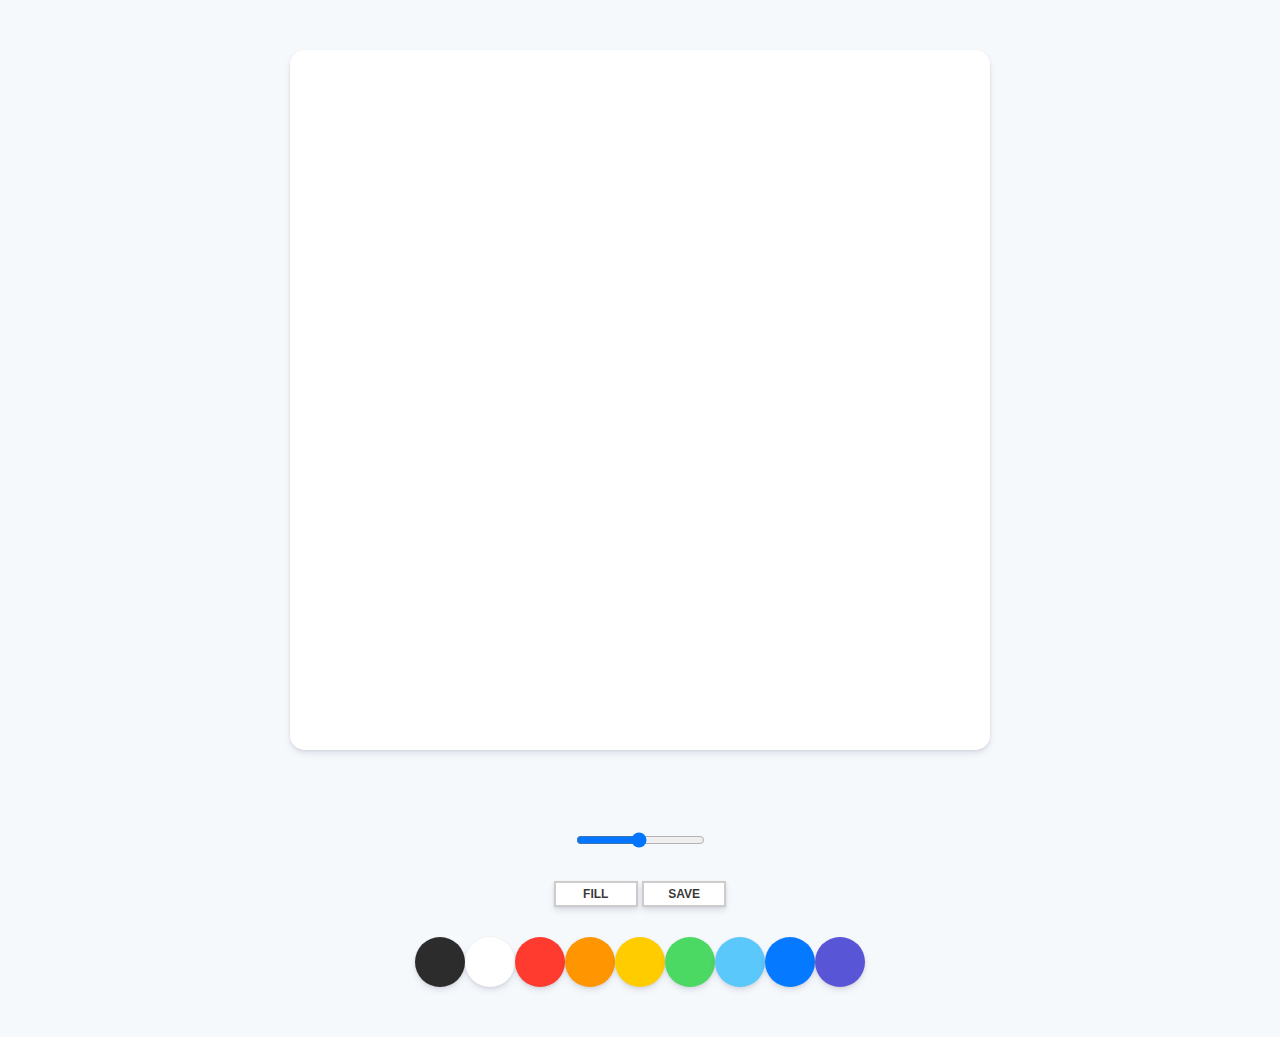
<file: index.html>
<!DOCTYPE html>
<html lang="en">
  <head>
    <meta charset="UTF-8" />
    <meta name="viewport" content="width=device-width, initial-scale=1.0" />
    <meta http-equiv="X-UA-Compatible" content="ie=edge" />
    <link rel="stylesheet" href="styles.css" />
    <title>PaintJS</title>
</head>
<body>
    <canvas id="jsCanvas" class="canvas"></canvas>
    <div class="controls">
        <div class="controls_range">
            <input type="range" id="jsRange" min="0.1" max="5.0" value="2.5" step="0.1">
        </div>
        <div class="controls_btns">
            <button id="jsMode">Fill</button>
            <button id="jsSave">Save</button>
          </div>
      <div class="controls__colors" id="jsColors">
        <div class="controls__color jsColor" style="background-color:#2c2c2c"></div>
        <div class="controls__color jsColor" style="background-color:white"></div>
        <div class="controls__color jsColor" style="background-color:#FF3B30"></div>
        <div class="controls__color jsColor" style="background-color:#FF9500"></div>
        <div class="controls__color jsColor" style="background-color:#FFCC00"></div>
        <div class="controls__color jsColor" style="background-color:#4CD963"></div>
        <div class="controls__color jsColor" style="background-color:#5AC8FA"></div>
        <div class="controls__color jsColor" style="background-color:#0579FF"></div>
        <div class="controls__color jsColor" style="background-color:#5856D6"></div>
      </div>
    </div>
    <script src="app.js"></script>
</body>
</html>
</file>
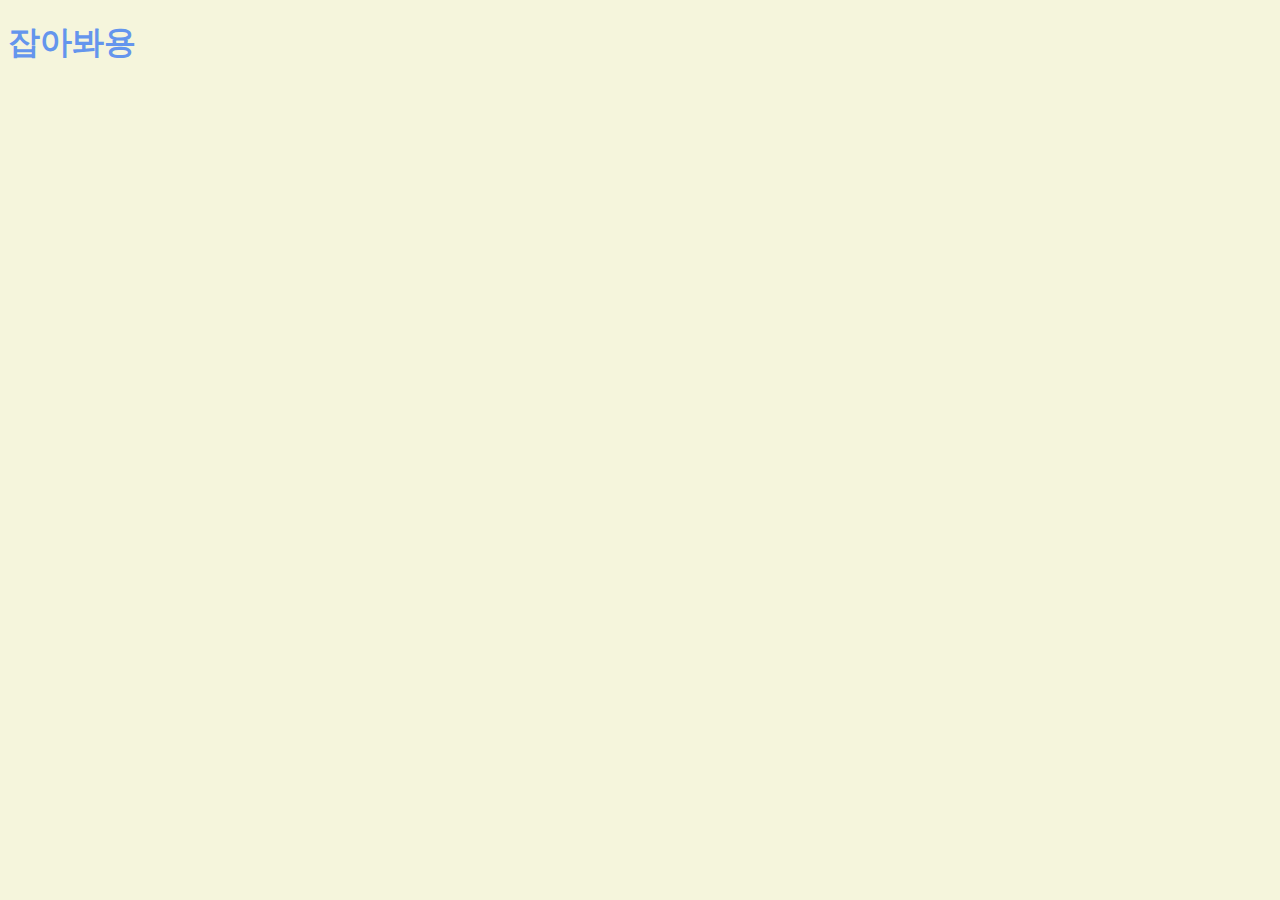
<file: Chrome-js-clone/index.html>
<!DOCTYPE html>
<html lang="en">
    <head>
        <meta charset="UTF-8" />
        <meta http-equiv="X-UA-Compatible" content="IE=edge" />
        <meta name="viewport" content="width=device-width, initial-scale=1.0" />
        <link rel="stylesheet" href="style.css" />
        <title>모멘텀</title>
    </head>
    <body>
        <h1 id="title">잡아봐용</h1>
        <script src="app.js"></script>
    </body>
</html>
</file>
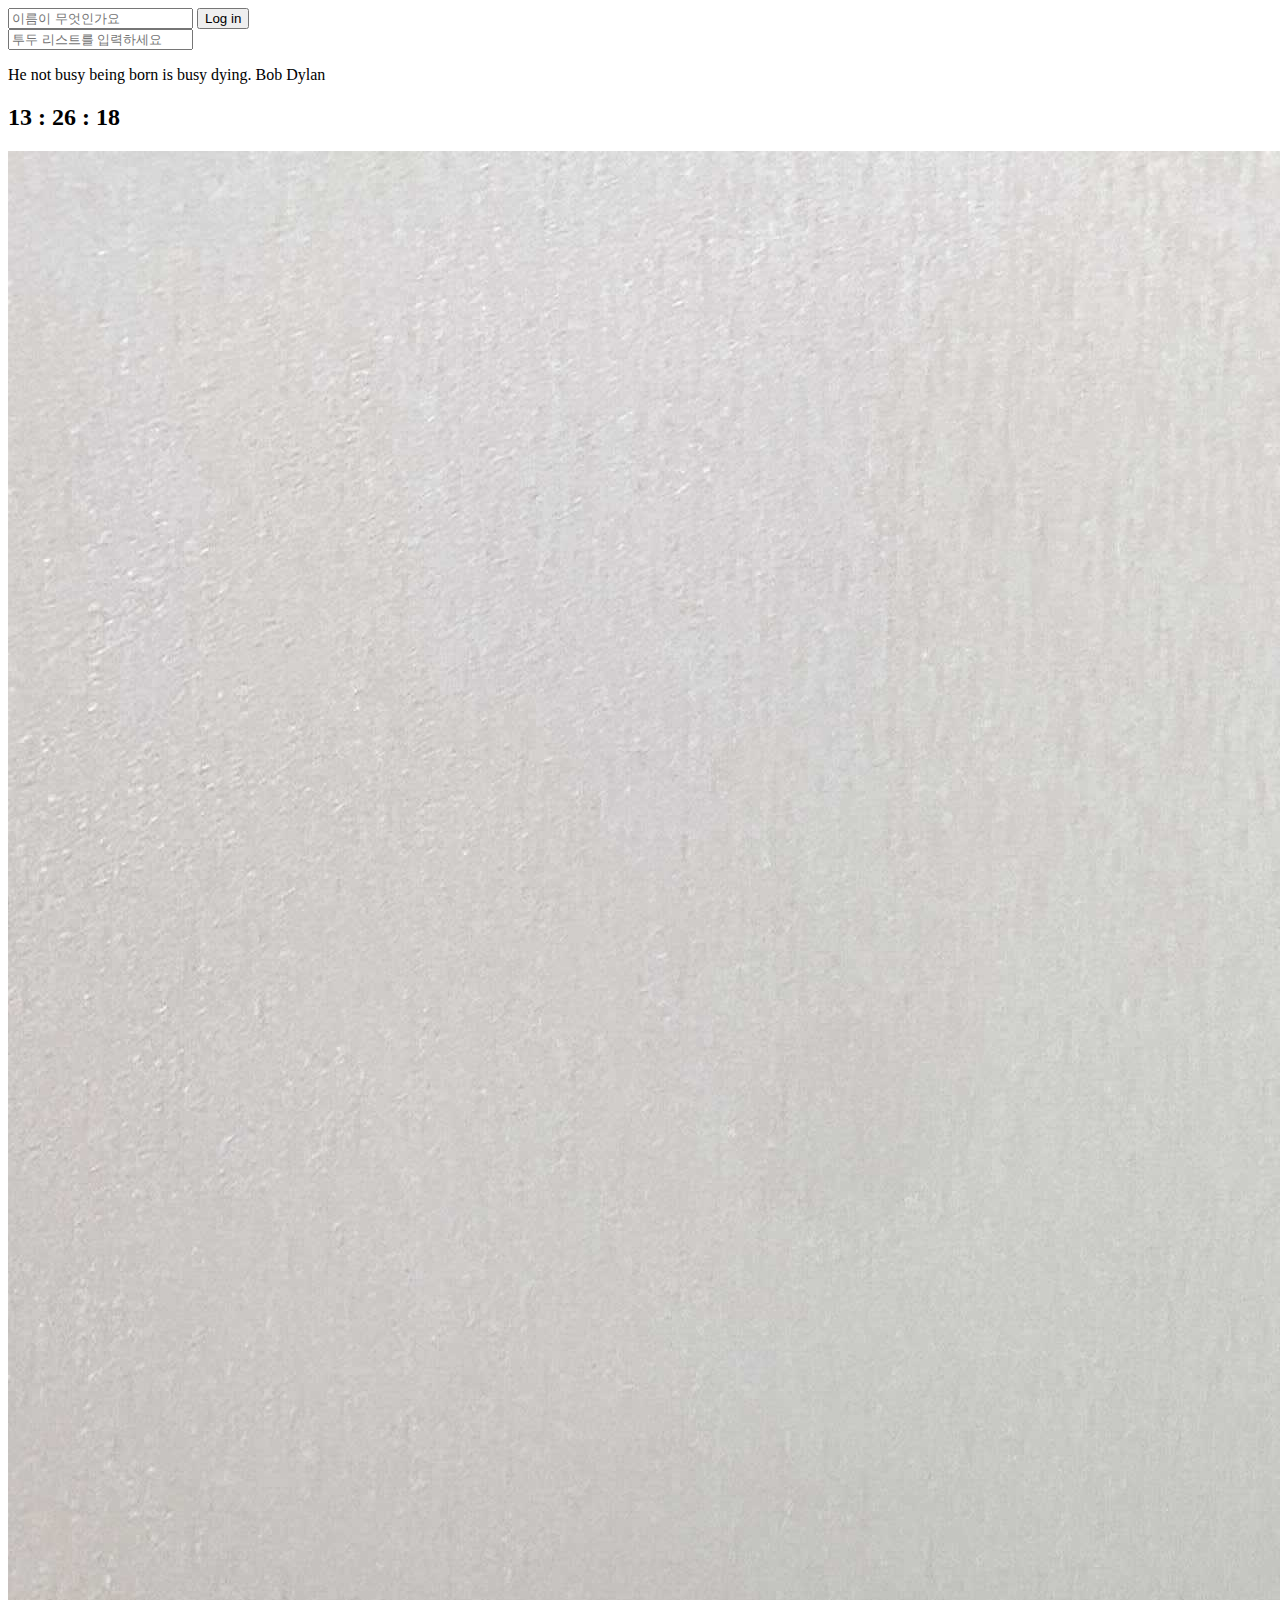
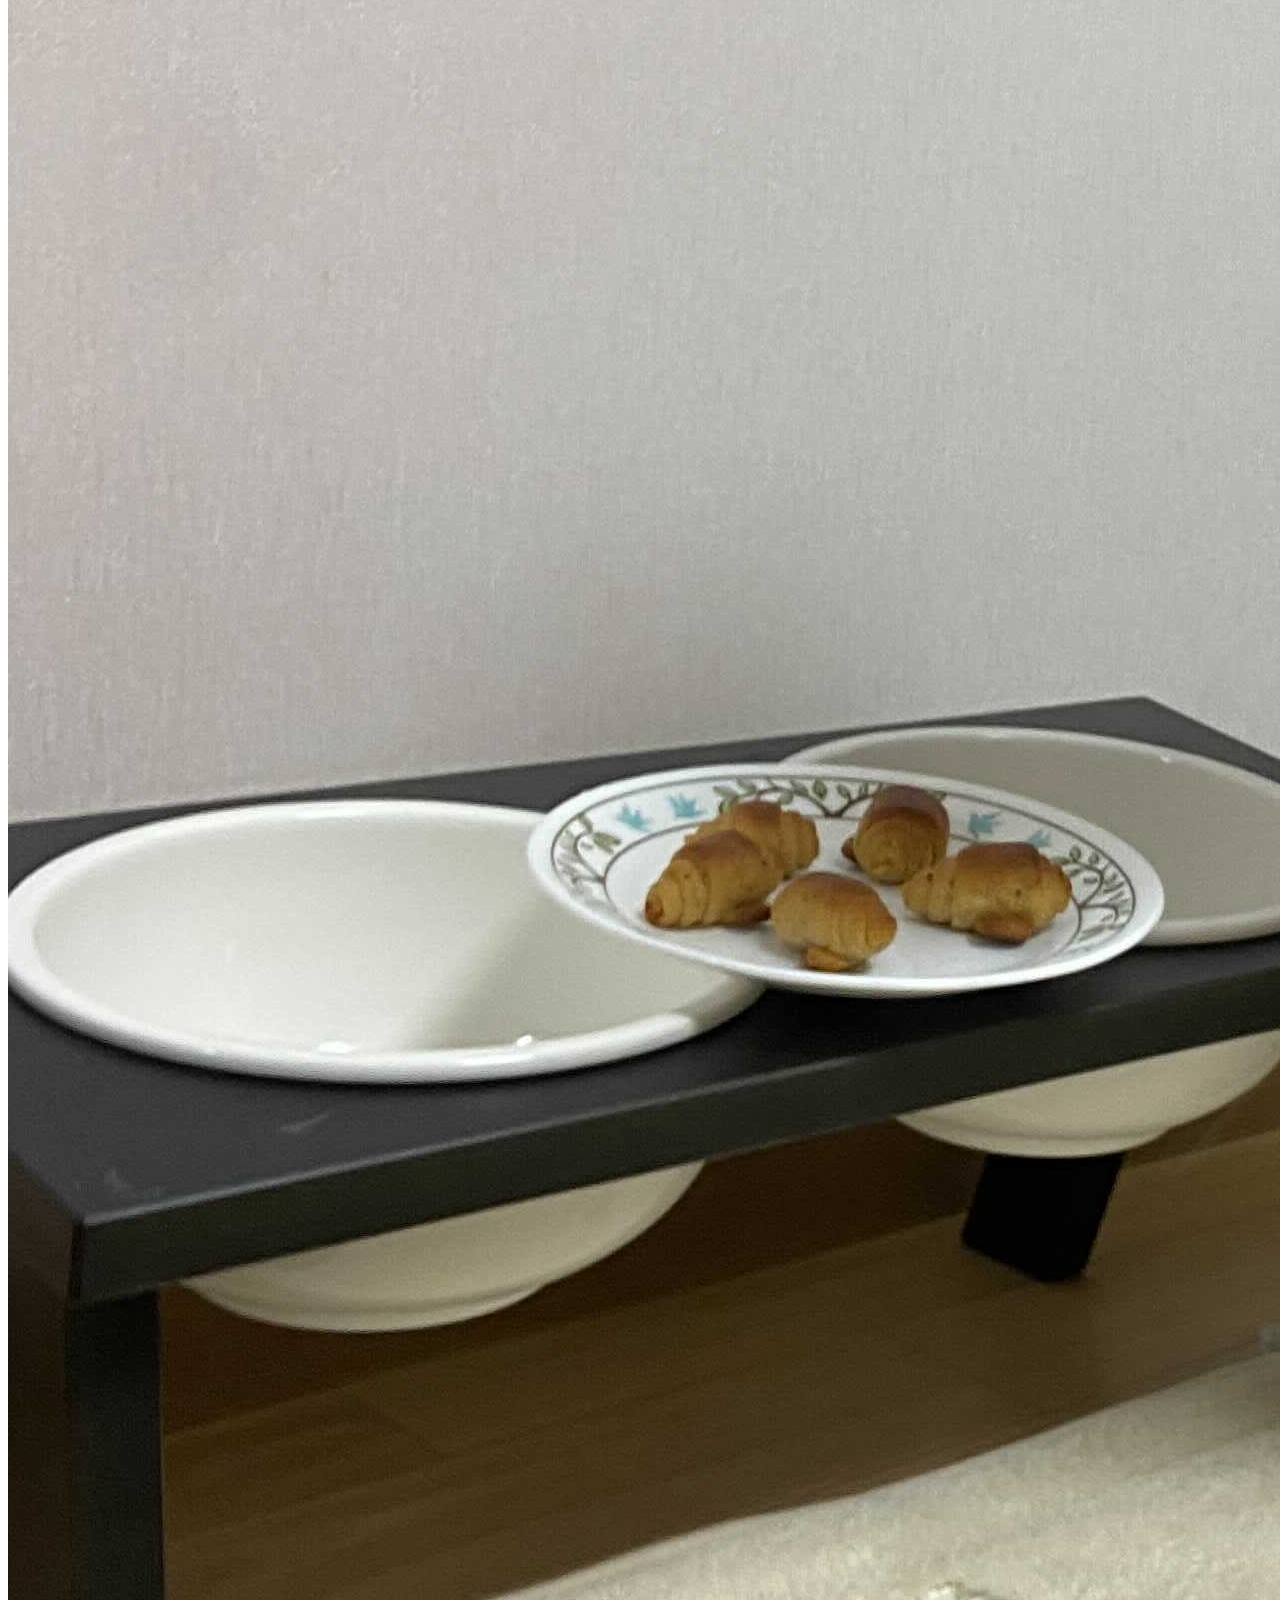
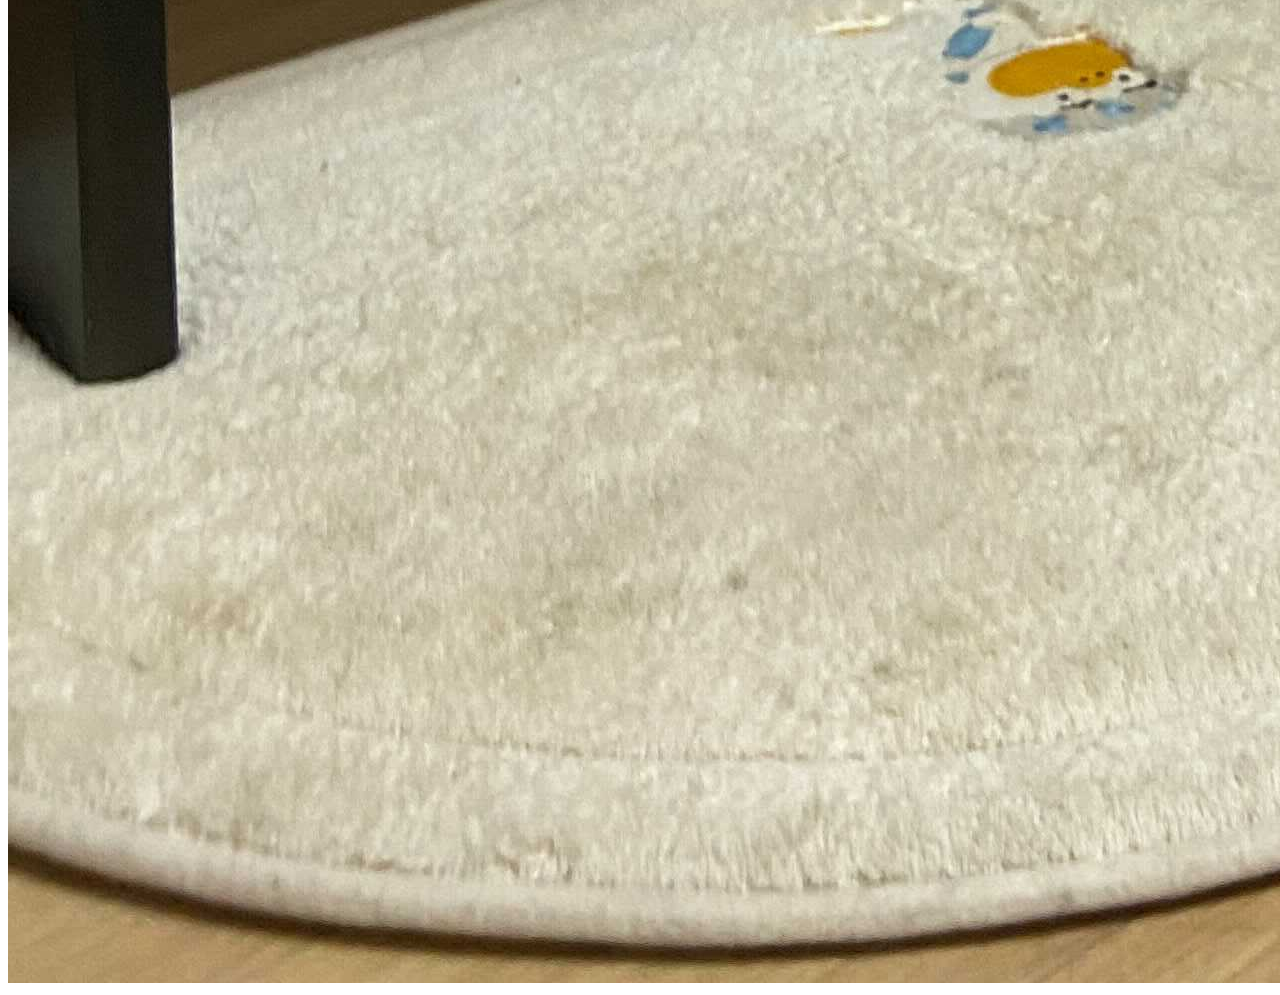
<file: Chrome-js-clone/tutorial2/index.html>
<!DOCTYPE html>
<html lang="en">
  <head>
    <meta charset="UTF-8" />
    <meta http-equiv="X-UA-Compatible" content="IE=edge" />
    <meta name="viewport" content="width=device-width, initial-scale=1.0" />
    <link rel="stylesheet" href="css/style.css" />
    <title>모멘텀</title>
  </head>
  <body>
    <form class="hidden" id="login-form">
      <input
        required
        maxlength="15"
        type="text"
        placeholder="이름이 무엇인가요"
      />
      <input type="submit" value="Log in" />
    </form>
    <h1 id="greeting" class="hidden"></h1>
    <form id="todo-form">
      <input type="text" placeholder="투두 리스트를 입력하세요" required />
    </form>
    <ul id="todo-list"></ul>
    <div id="quote">
      <span></span>
      <span></span>
    </div>
    <h2 id="clock">00:00</h2>
    <script src="js/greeting.js"></script>
    <script src="js/clock.js"></script>
    <script src="js/quotes.js"></script>
    <script src="js/background.js"></script>
    <script src="js/todo.js"></script>
  </body>
</html>
</file>
<file: Chrome-js-clone/style.css>
body {
  background-color: beige;
}
h1 {
  color: cornflowerblue;
  transition: color 0.5s ease-in-out;
}

.clicked {
  color: tomato;
}
</file>
<file: Chrome-js-clone/tutorial2/css/style.css>
.hidden {
  display: none;
}
</file>
<file: styles.css>
@import "reset.css";
body {
  background-color: #f6f9fc;
  font-family: -apple-system, BlinkMacSystemFont, "Segoe UI", Roboto, Oxygen,
    Ubuntu, Cantarell, "Open Sans", "Helvetica Neue", sans-serif;
  display: flex;
  flex-direction: column;
  align-items: center;
  padding-top: 50px;
  padding: 50px 0px; 
}

.canvas {
  width: 700px;
  height: 700px;
  background-color: white;
  border-radius: 15px;
  box-shadow: 0 4px 6px rgba(50, 50, 93, 0.11), 0 1px 3px rgba(0, 0, 0, 0.08);
}

.controls {
  margin-top: 80px;
  display: flex;
  flex-direction: column;
  align-items: center;
}

.controls .controls_btns {
    margin-bottom:30px ;
}

.controls_btns button {
    all: unset;
    cursor: pointer;
    background-color: white;
    padding: 5px 0px;
    width:  80px;
    text-align: center;
    border-radius: :5px;
    box-shadow: 0 4px 6px rgba(50, 50, 93, 0.11), 0 1px 3px rgba(0, 0, 0, 0.08);
    border: 2px solid rgba(0, 0, 0, 0.2);
    color :rgba(0, 0, 0, 0.8);
    text-transform : uppercase;
    font-weight : 800;
    font-size : 12px;
}

.controls_btns button:active{
    transform:scale(0.98);
}

.controls .controls__colors {
  display: flex;
}

.controls__colors .controls__color {
  width: 50px;
  height: 50px;
  border-radius: 25px;
  cursor: pointer;
  box-shadow: 0 4px 6px rgba(50, 50, 93, 0.11), 0 1px 3px rgba(0, 0, 0, 0.08);
}

.controls .controls_range {
    margin-bottom: 30px;
}
</file>
